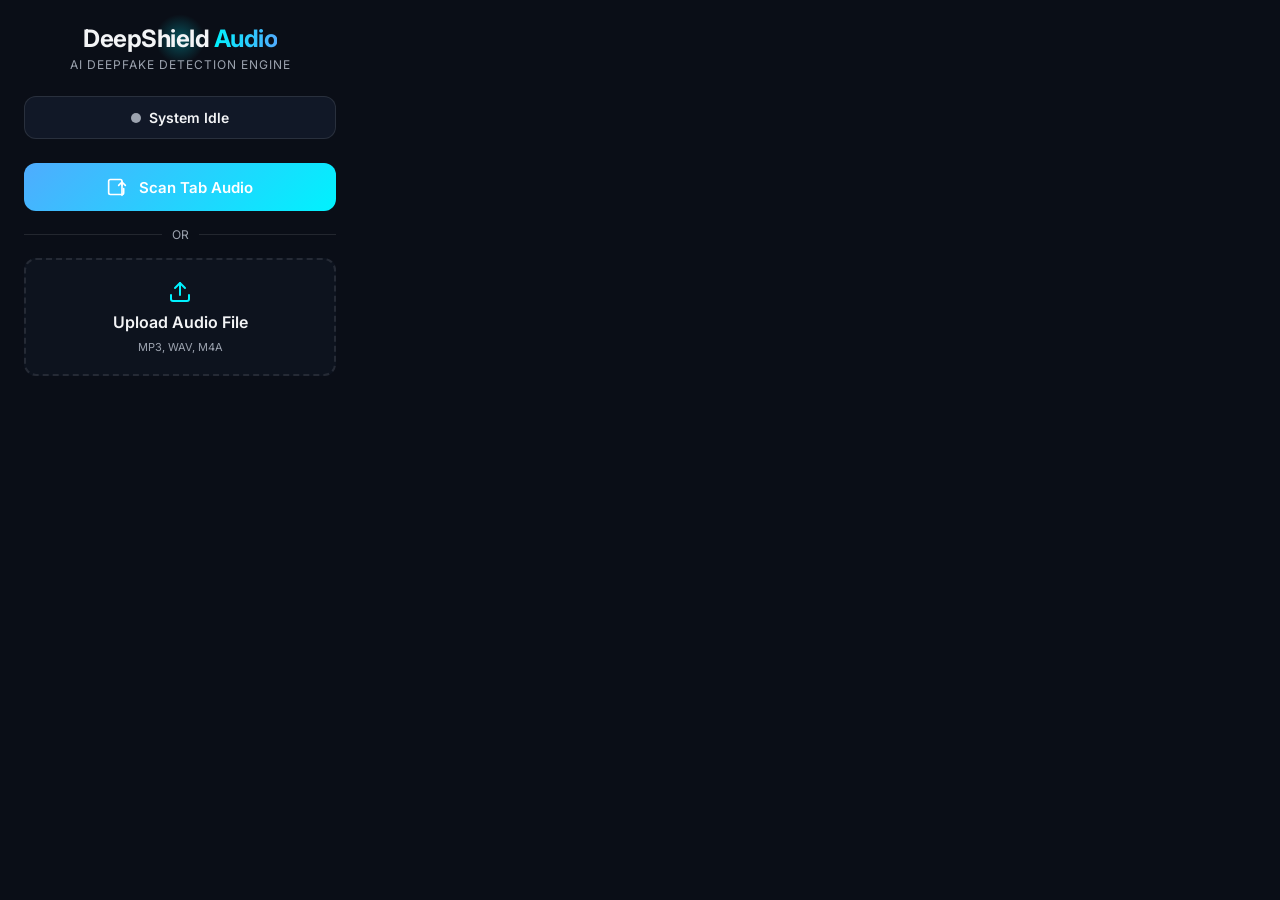
<file: audio_extension/popup.html>
<!DOCTYPE html>
<html lang="en">
<head>
    <meta charset="UTF-8">
    <meta name="viewport" content="width=device-width, initial-scale=1.0">
    <title>DeepShield Audio</title>
    <link rel="stylesheet" href="styles.css">
    <!-- Google Fonts for modern typography -->
    <link href="https://fonts.googleapis.com/css2?family=Inter:wght@400;600;700&display=swap" rel="stylesheet">
</head>
<body>
    <div class="container">
        <header>
            <div class="logo-container">
                <div class="glow-orb"></div>
                <h1>DeepShield <span class="accent">Audio</span></h1>
            </div>
            <p class="subtitle">AI Deepfake Detection Engine</p>
        </header>

        <div class="status-panel">
            <div class="status-indicator">
                <span class="dot" id="status-dot"></span>
                <span id="status-text">System Idle</span>
            </div>
        </div>

        <div class="controls">
            <!-- Tab Capture Section -->
            <button id="btn-scan-tab" class="action-btn">
                <svg width="20" height="20" viewBox="0 0 24 24" fill="none" stroke="currentColor" stroke-width="2" stroke-linecap="round" stroke-linejoin="round"><path d="M18 10V5a2 2 0 0 0-2-2H4a2 2 0 0 0-2 2v14a2 2 0 0 0 2 2h14a2 2 0 0 0 2-2v-5"></path><path d="M22 10l-4-4-4 4"></path><path d="M18 6v16"></path></svg>
                <span id="scan-tab-text">Scan Tab Audio</span>
            </button>

            <div class="divider">
                <span>OR</span>
            </div>

            <!-- File Upload Section -->
            <div class="upload-zone" id="upload-zone">
                <input type="file" id="file-upload" accept=".mp3,.wav,.m4a" hidden>
                <label for="file-upload" class="upload-label">
                    <svg width="24" height="24" viewBox="0 0 24 24" fill="none" stroke="currentColor" stroke-width="2" stroke-linecap="round" stroke-linejoin="round"><path d="M21 15v4a2 2 0 0 1-2 2H5a2 2 0 0 1-2-2v-4"></path><polyline points="17 8 12 3 7 8"></polyline><line x1="12" y1="3" x2="12" y2="15"></line></svg>
                    <span>Upload Audio File</span>
                    <small>MP3, WAV, M4A</small>
                </label>
            </div>
        </div>

        <div class="result-container hidden" id="result-container">
            <div class="result-badge" id="result-badge">
                <span id="result-label">Processing...</span>
            </div>
            
            <div class="confidence-section">
                <div class="confidence-header">
                    <span>Confidence Score</span>
                    <span id="confidence-value">--%</span>
                </div>
                <div class="progress-bar-container">
                    <div class="progress-bar" id="progress-bar"></div>
                </div>
            </div>
        </div>
        
        <div class="loading-overlay hidden" id="loading-overlay">
            <div class="spinner"></div>
            <p>Analyzing Audio...</p>
        </div>
    </div>
    
    <script src="popup.js"></script>
</body>
</html>
</file>
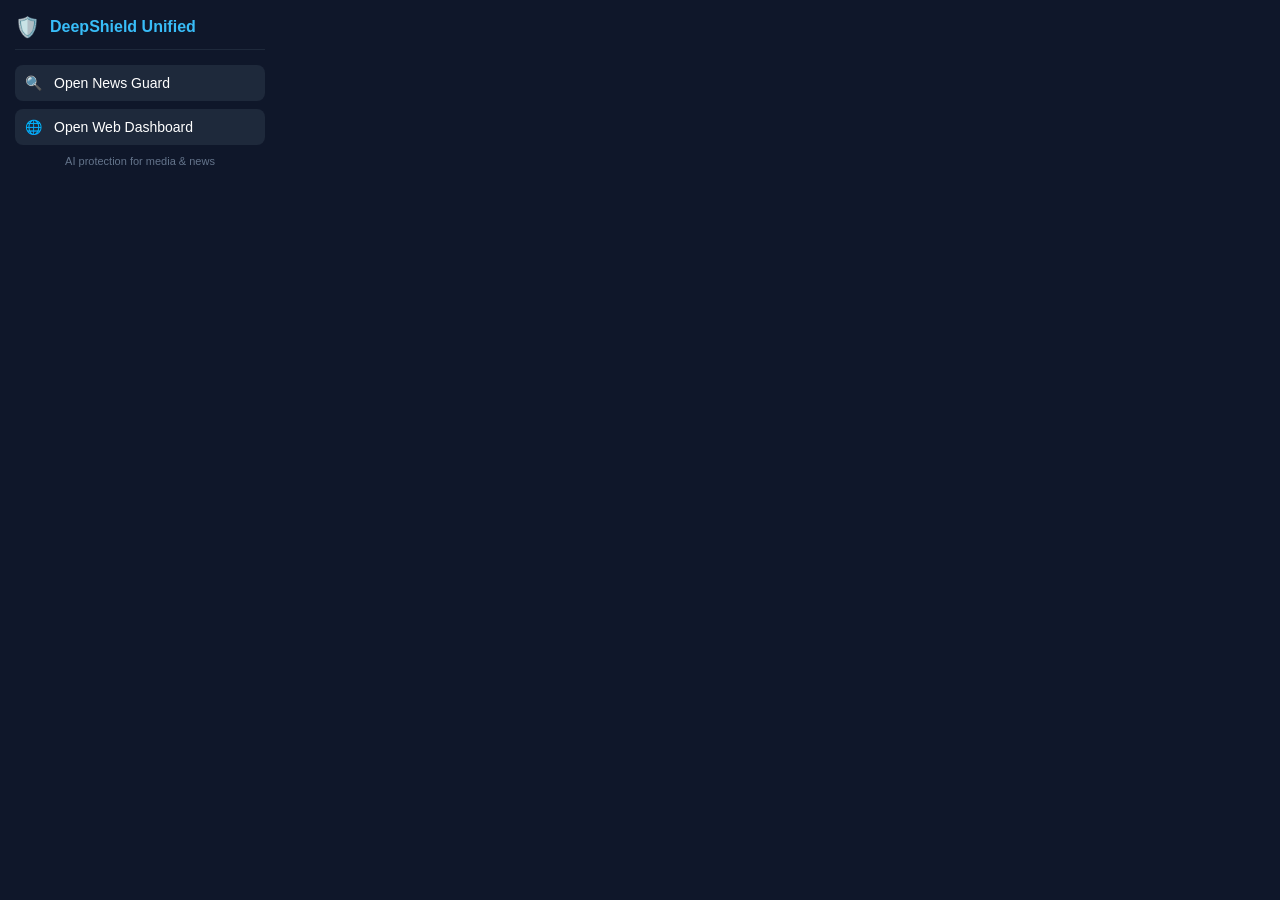
<file: unified_extension/popup.html>
<!DOCTYPE html>
<html>
<head>
  <meta charset="UTF-8">
  <style>
    body {
      width: 250px;
      padding: 15px;
      font-family: 'Segoe UI', Tahoma, Geneva, Verdana, sans-serif;
      background: #0f172a;
      color: white;
      margin: 0;
    }
    .header {
      display: flex;
      align-items: center;
      gap: 10px;
      margin-bottom: 15px;
      border-bottom: 1px solid #1e293b;
      padding-bottom: 10px;
    }
    .logo {
      font-size: 20px;
    }
    .title {
      font-size: 16px;
      font-weight: bold;
      color: #38bdf8;
    }
    .menu-item {
      display: flex;
      align-items: center;
      gap: 12px;
      padding: 10px;
      border-radius: 8px;
      cursor: pointer;
      transition: background 0.2s;
      margin-bottom: 8px;
      background: #1e293b;
    }
    .menu-item:hover {
      background: #334155;
    }
    .menu-item span {
      font-size: 14px;
    }
    .footer {
      font-size: 11px;
      color: #64748b;
      text-align: center;
      margin-top: 10px;
    }
  </style>
</head>
<body>
  <div class="header">
    <span class="logo">🛡️</span>
    <span class="title">DeepShield Unified</span>
  </div>

  <div class="menu-item" id="openSidePanel">
    <span>🔍</span>
    <span>Open News Guard</span>
  </div>

  <div class="menu-item" id="openDashboard">
    <span>🌐</span>
    <span>Open Web Dashboard</span>
  </div>

  <div class="footer">
    AI protection for media & news
  </div>

  <script src="popup.js"></script>
</body>
</html>
</file>
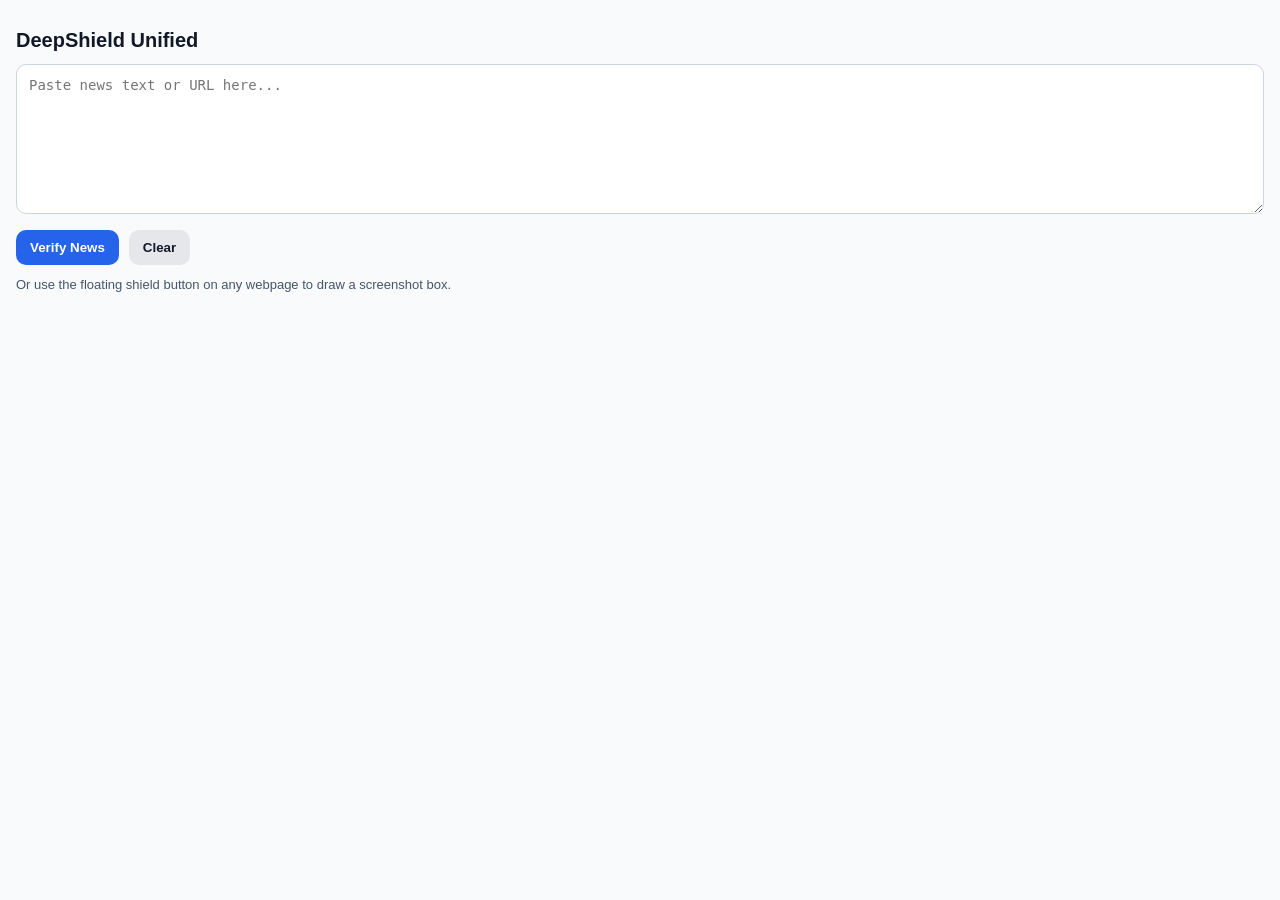
<file: unified_extension/sidepanel/sidepanel.html>
<!DOCTYPE html>
<html lang="en">
<head>
  <meta charset="UTF-8" />
  <meta name="viewport" content="width=device-width, initial-scale=1.0" />
  <title>DeepShield Unified</title>
  <link rel="stylesheet" href="sidepanel.css" />
</head>
<body>
  <div class="container">
    <h1>DeepShield Unified</h1>

    <textarea id="newsInput" placeholder="Paste news text or URL here..."></textarea>

    <div class="actions">
      <button id="verifyBtn">Verify News</button>
      <button id="clearBtn">Clear</button>
    </div>

    <div class="hint">
      Or use the floating shield button on any webpage to draw a screenshot box.
    </div>

    <div id="result" class="result hidden"></div>
  </div>

  <script src="sidepanel.js"></script>
</body>
</html>
</file>
<file: audio_extension/styles.css>
:root {
    --bg-dark: #0a0e17;
    --bg-panel: #111827;
    --accent-cyan: #00f2fe;
    --accent-blue: #4facfe;
    --text-main: #f3f4f6;
    --text-muted: #9ca3af;
    --border-color: rgba(255, 255, 255, 0.1);
    
    --success-green: #10b981;
    --danger-red: #ef4444;
}

body {
    margin: 0;
    padding: 0;
    font-family: 'Inter', sans-serif;
    background-color: var(--bg-dark);
    color: var(--text-main);
    width: 360px;
    height: 520px;
    overflow-x: hidden;
    position: relative;
}

.container {
    padding: 24px;
    display: flex;
    flex-direction: column;
    height: 100%;
    box-sizing: border-box;
}

header {
    text-align: center;
    margin-bottom: 24px;
}

.logo-container {
    display: flex;
    align-items: center;
    justify-content: center;
    position: relative;
}

.glow-orb {
    position: absolute;
    width: 50px;
    height: 50px;
    background: radial-gradient(circle, var(--accent-cyan) 0%, transparent 70%);
    opacity: 0.3;
    z-index: -1;
    animation: pulse 3s infinite;
}

@keyframes pulse {
    0% { transform: scale(1); opacity: 0.3; }
    50% { transform: scale(1.5); opacity: 0.5; }
    100% { transform: scale(1); opacity: 0.3; }
}

h1 {
    font-size: 24px;
    margin: 0;
    font-weight: 700;
    letter-spacing: -0.5px;
}

h1 .accent {
    background: linear-gradient(to right, var(--accent-cyan), var(--accent-blue));
    -webkit-background-clip: text;
    -webkit-text-fill-color: transparent;
}

.subtitle {
    margin: 4px 0 0 0;
    font-size: 12px;
    color: var(--text-muted);
    text-transform: uppercase;
    letter-spacing: 1px;
}

.status-panel {
    background-color: var(--bg-panel);
    border: 1px solid var(--border-color);
    border-radius: 12px;
    padding: 12px 16px;
    margin-bottom: 24px;
    display: flex;
    justify-content: center;
}

.status-indicator {
    display: flex;
    align-items: center;
    gap: 8px;
    font-size: 14px;
    font-weight: 600;
}

.dot {
    width: 10px;
    height: 10px;
    background-color: var(--text-muted);
    border-radius: 50%;
    box-shadow: 0 0 8px transparent;
    transition: all 0.3s ease;
}

.dot.processing {
    background-color: #f59e0b;
    box-shadow: 0 0 8px #f59e0b;
    animation: blink 1s infinite alternate;
}

.dot.listening {
    background-color: var(--accent-cyan);
    box-shadow: 0 0 8px var(--accent-cyan);
    animation: blink 1s infinite alternate;
}

@keyframes blink {
    from { opacity: 0.5; }
    to { opacity: 1; }
}

.controls {
    display: flex;
    flex-direction: column;
    gap: 16px;
    flex: 1;
}

.action-btn {
    display: flex;
    align-items: center;
    justify-content: center;
    gap: 12px;
    background: linear-gradient(135deg, var(--accent-blue) 0%, var(--accent-cyan) 100%);
    color: #fff;
    border: none;
    border-radius: 12px;
    padding: 14px;
    font-size: 15px;
    font-weight: 600;
    cursor: pointer;
    transition: transform 0.2s, box-shadow 0.2s;
    font-family: inherit;
}

.action-btn:hover {
    transform: translateY(-2px);
    box-shadow: 0 5px 15px rgba(0, 242, 254, 0.3);
}

.action-btn:active {
    transform: translateY(0);
}

.action-btn.recording {
    background: linear-gradient(135deg, #f43f5e 0%, #ef4444 100%);
    box-shadow: 0 5px 15px rgba(239, 68, 68, 0.3);
}

.divider {
    display: flex;
    align-items: center;
    text-align: center;
    color: var(--border-color);
}

.divider::before,
.divider::after {
    content: '';
    flex: 1;
    border-bottom: 1px solid var(--border-color);
}

.divider span {
    padding: 0 10px;
    font-size: 12px;
    color: var(--text-muted);
}

.upload-zone {
    border: 2px dashed var(--border-color);
    border-radius: 12px;
    background-color: rgba(17, 24, 39, 0.5);
    transition: all 0.2s;
}

.upload-zone:hover {
    border-color: var(--accent-cyan);
    background-color: rgba(17, 24, 39, 0.8);
}

.upload-label {
    display: flex;
    flex-direction: column;
    align-items: center;
    justify-content: center;
    padding: 20px;
    gap: 8px;
    cursor: pointer;
    color: var(--text-main);
    font-weight: 600;
}

.upload-label svg {
    color: var(--accent-cyan);
}

.upload-label small {
    font-size: 11px;
    color: var(--text-muted);
    font-weight: 400;
}

.result-container {
    margin-top: 24px;
    background-color: var(--bg-panel);
    border: 1px solid var(--border-color);
    border-radius: 12px;
    padding: 16px;
    animation: slideUp 0.3s ease-out forwards;
}

@keyframes slideUp {
    from { opacity: 0; transform: translateY(10px); }
    to { opacity: 1; transform: translateY(0); }
}

.hidden {
    display: none !important;
}

.result-badge {
    text-align: center;
    padding: 12px;
    border-radius: 8px;
    font-weight: 700;
    font-size: 16px;
    margin-bottom: 16px;
    background-color: rgba(255, 255, 255, 0.05);
}

.result-badge.real {
    color: var(--success-green);
    background-color: rgba(16, 185, 129, 0.1);
    border: 1px solid rgba(16, 185, 129, 0.2);
}

.result-badge.fake {
    color: var(--danger-red);
    background-color: rgba(239, 68, 68, 0.1);
    border: 1px solid rgba(239, 68, 68, 0.2);
}

.confidence-header {
    display: flex;
    justify-content: space-between;
    font-size: 13px;
    margin-bottom: 8px;
    color: var(--text-muted);
}

.confidence-header #confidence-value {
    color: var(--text-main);
    font-weight: 600;
}

.progress-bar-container {
    height: 8px;
    background-color: rgba(255, 255, 255, 0.1);
    border-radius: 4px;
    overflow: hidden;
}

.progress-bar {
    height: 100%;
    width: 0%;
    background: linear-gradient(to right, var(--accent-cyan), var(--accent-blue));
    border-radius: 4px;
    transition: width 0.8s cubic-bezier(0.22, 1, 0.36, 1), background-color 0.3s;
}

.loading-overlay {
    position: absolute;
    top: 0;
    left: 0;
    right: 0;
    bottom: 0;
    background-color: rgba(10, 14, 23, 0.9);
    backdrop-filter: blur(4px);
    display: flex;
    flex-direction: column;
    align-items: center;
    justify-content: center;
    z-index: 10;
}

.spinner {
    width: 40px;
    height: 40px;
    border: 3px solid rgba(0, 242, 254, 0.2);
    border-radius: 50%;
    border-top-color: var(--accent-cyan);
    animation: spin 1s ease-in-out infinite;
    margin-bottom: 16px;
}

@keyframes spin {
    to { transform: rotate(360deg); }
}
</file>
<file: unified_extension/sidepanel/sidepanel.css>
body {
  margin: 0;
  padding: 0;
  font-family: Arial, sans-serif;
  background: #f8fafc;
  color: #111827;
}

.container {
  padding: 16px;
}

h1 {
  font-size: 20px;
  margin-bottom: 12px;
}

textarea {
  width: 100%;
  min-height: 150px;
  resize: vertical;
  padding: 12px;
  border: 1px solid #cbd5e1;
  border-radius: 10px;
  font-size: 14px;
  box-sizing: border-box;
}

.actions {
  display: flex;
  gap: 10px;
  margin-top: 12px;
}

button {
  border: none;
  border-radius: 10px;
  padding: 10px 14px;
  cursor: pointer;
  font-weight: 600;
}

#verifyBtn {
  background: #2563eb;
  color: white;
}

#clearBtn {
  background: #e5e7eb;
  color: #111827;
}

.hint {
  margin-top: 12px;
  font-size: 13px;
  color: #475569;
}

.result {
  margin-top: 16px;
  padding: 14px;
  border-radius: 12px;
  background: white;
  border: 1px solid #e2e8f0;
}

.hidden {
  display: none;
}

.badge {
  display: inline-block;
  padding: 6px 10px;
  border-radius: 999px;
  color: white;
  font-size: 12px;
  font-weight: 700;
  margin-bottom: 10px;
}

.badge.red {
  background: #dc2626;
}

.badge.orange {
  background: #ea580c;
}

.badge.green {
  background: #16a34a;
}

.meta {
  font-size: 14px;
  margin: 8px 0;
}

.source-list {
  margin-top: 10px;
  padding-left: 18px;
}

.source-list li {
  margin-bottom: 8px;
  word-break: break-word;
}

.source-list a {
  color: #2563eb;
  text-decoration: none;
}

.result-header {
  display: flex;
  justify-content: space-between;
  align-items: center;
  gap: 10px;
  margin-bottom: 12px;
}

.result-type {
  font-size: 12px;
  color: #475569;
  font-weight: 600;
}

.stats-grid {
  display: grid;
  grid-template-columns: 1fr 1fr;
  gap: 10px;
  margin: 12px 0;
}

.stat-box {
  background: #f8fafc;
  border: 1px solid #e2e8f0;
  border-radius: 12px;
  padding: 12px;
}

.stat-label {
  font-size: 12px;
  color: #64748b;
  margin-bottom: 6px;
}

.stat-value {
  font-size: 22px;
  font-weight: 700;
  color: #0f172a;
}

.section-title {
  font-size: 14px;
  font-weight: 700;
  margin: 14px 0 10px;
}

.source-list-clean {
  display: flex;
  flex-direction: column;
  gap: 10px;
}

.source-card {
  background: #ffffff;
  border: 1px solid #e2e8f0;
  border-radius: 12px;
  padding: 12px;
}

.source-title {
  display: block;
  font-weight: 700;
  color: #2563eb;
  text-decoration: none;
  margin-bottom: 6px;
}

.source-meta {
  font-size: 12px;
  color: #64748b;
}

.details-box {
  margin-top: 12px;
  margin-bottom: 12px;
}

.error {
  color: #b91c1c;
}
</file>
